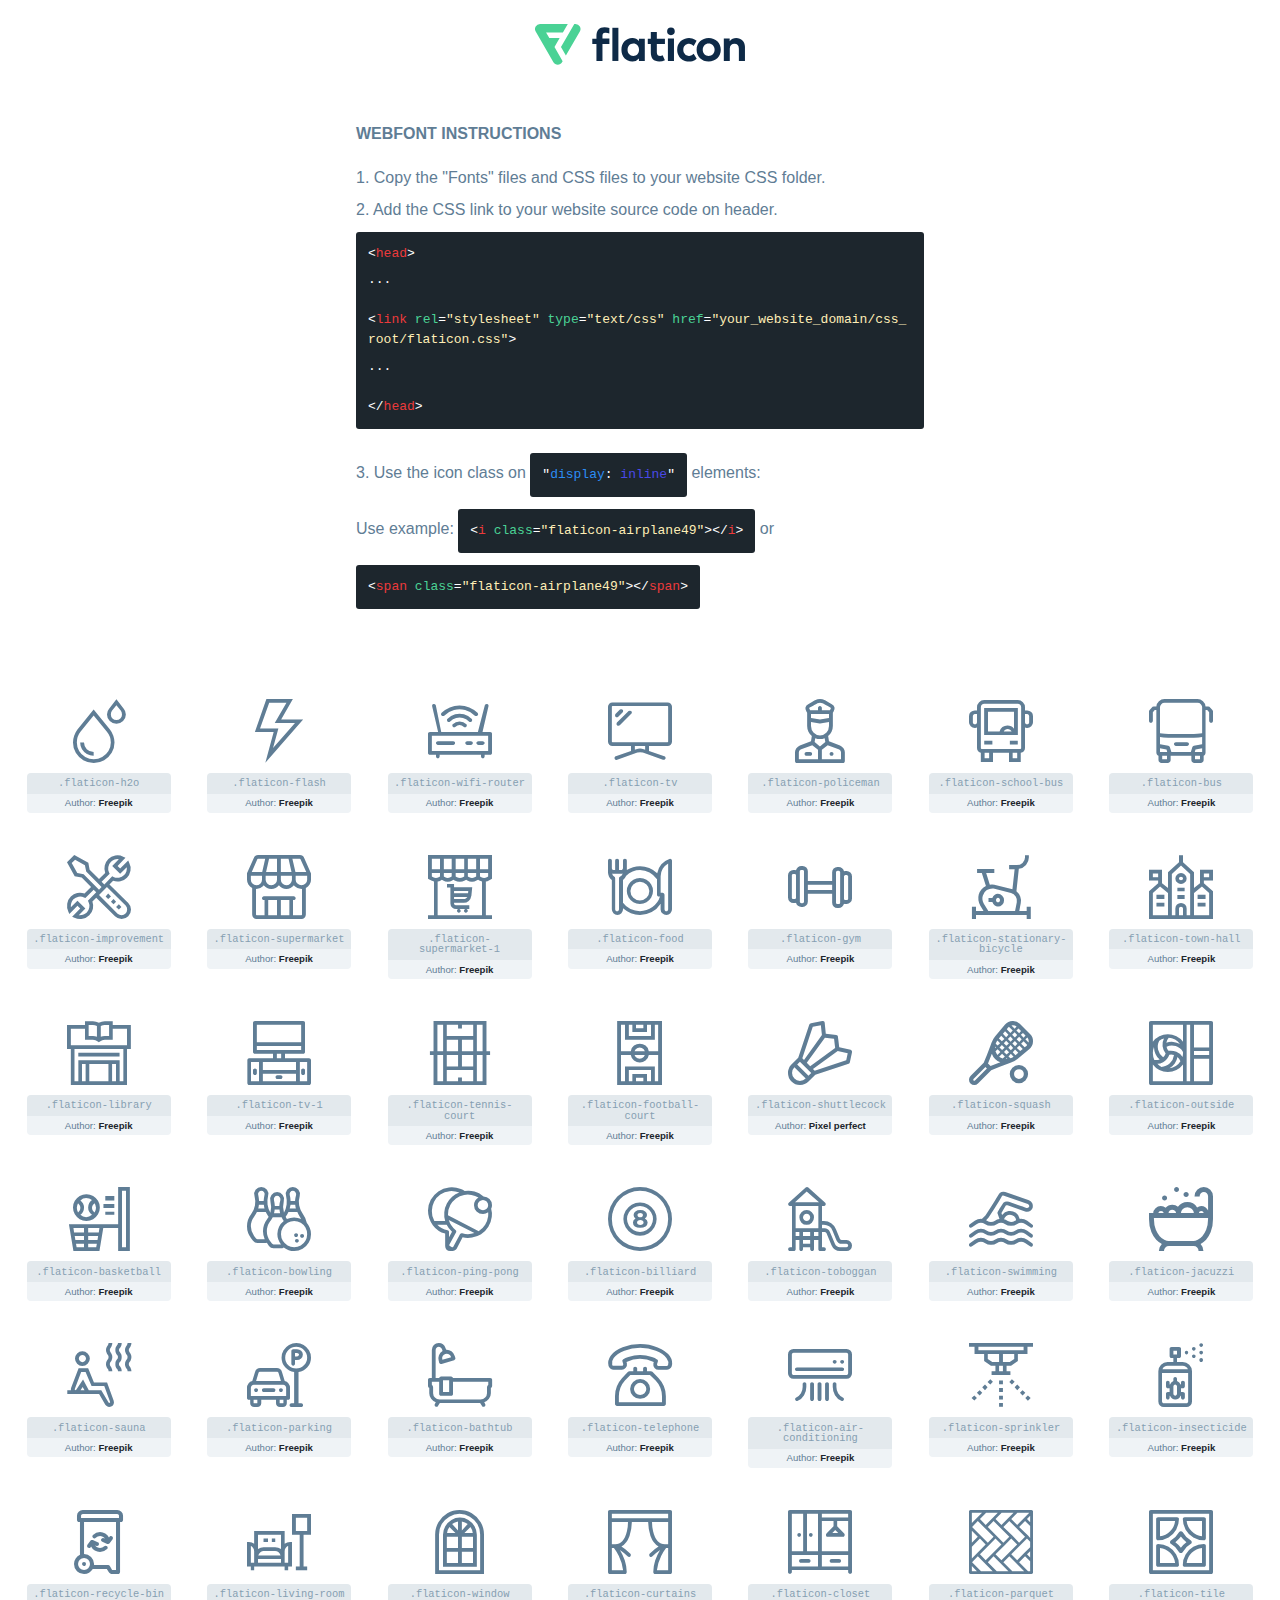
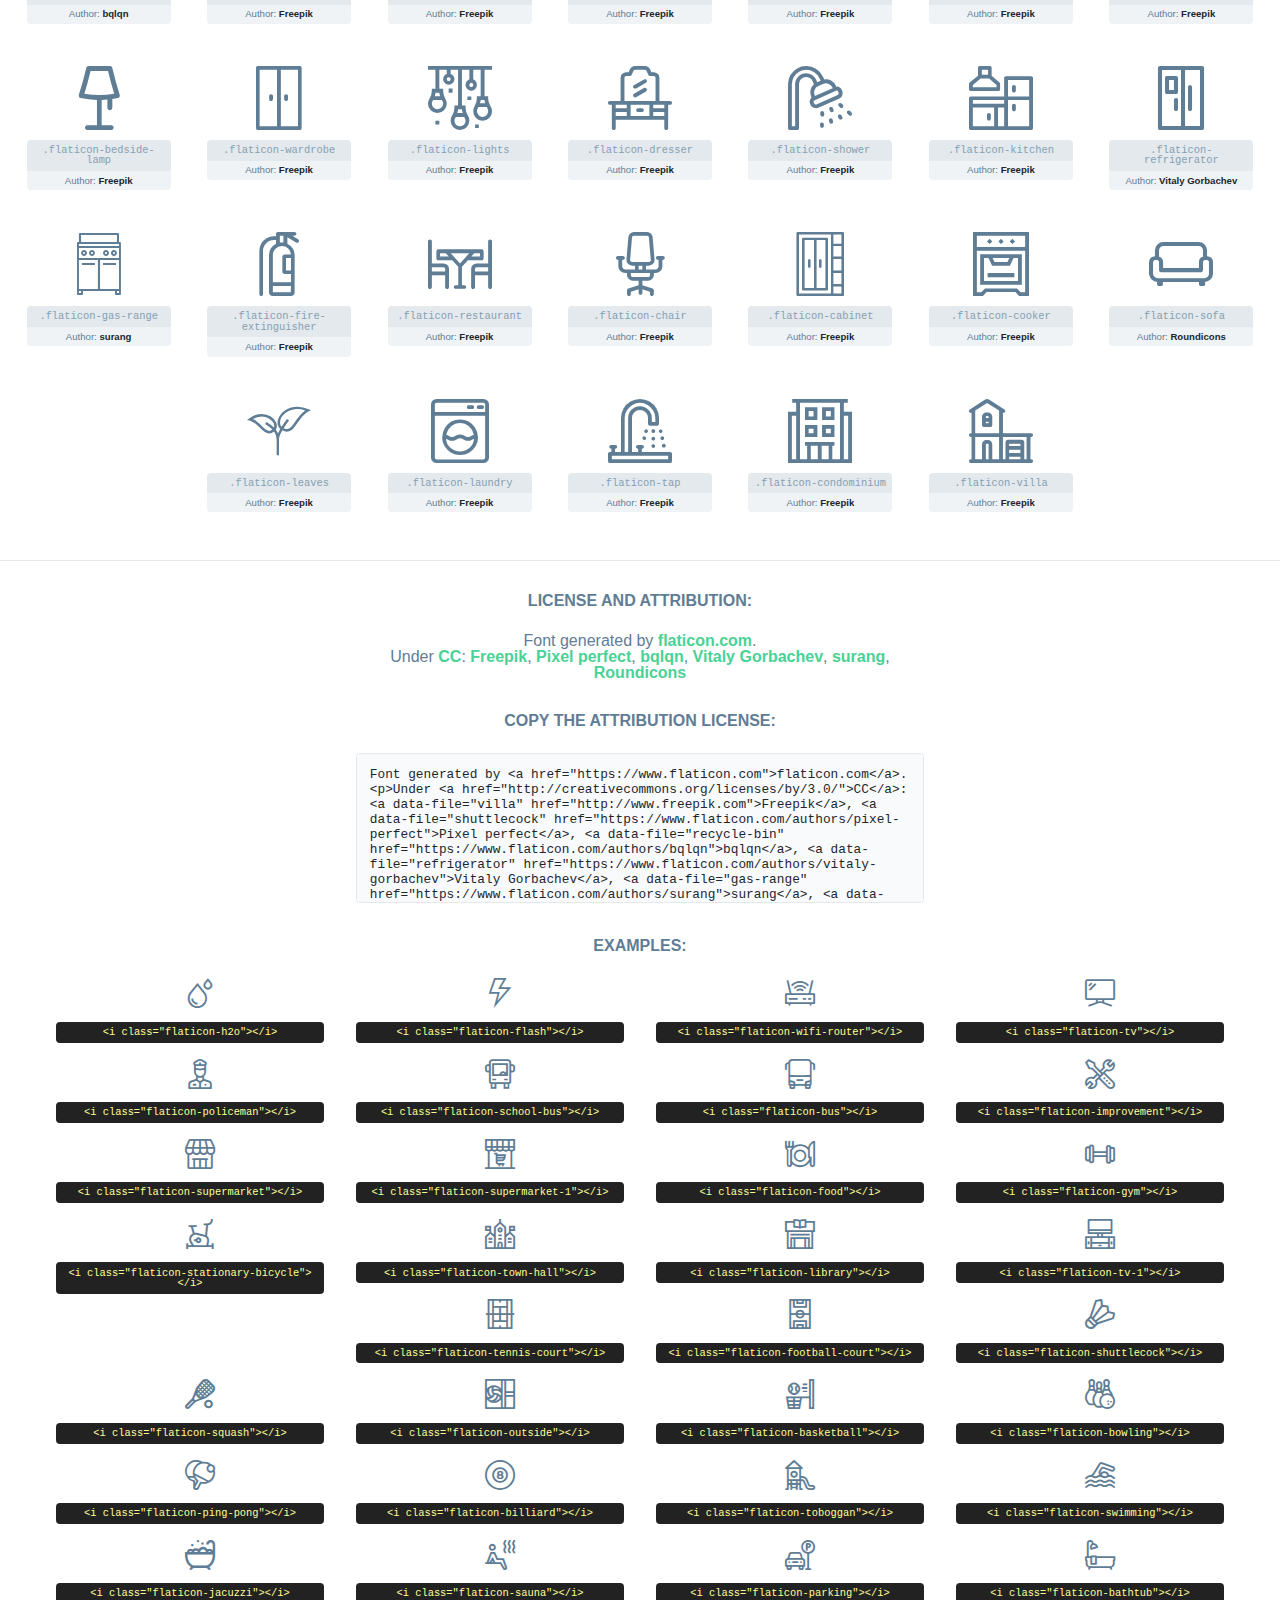
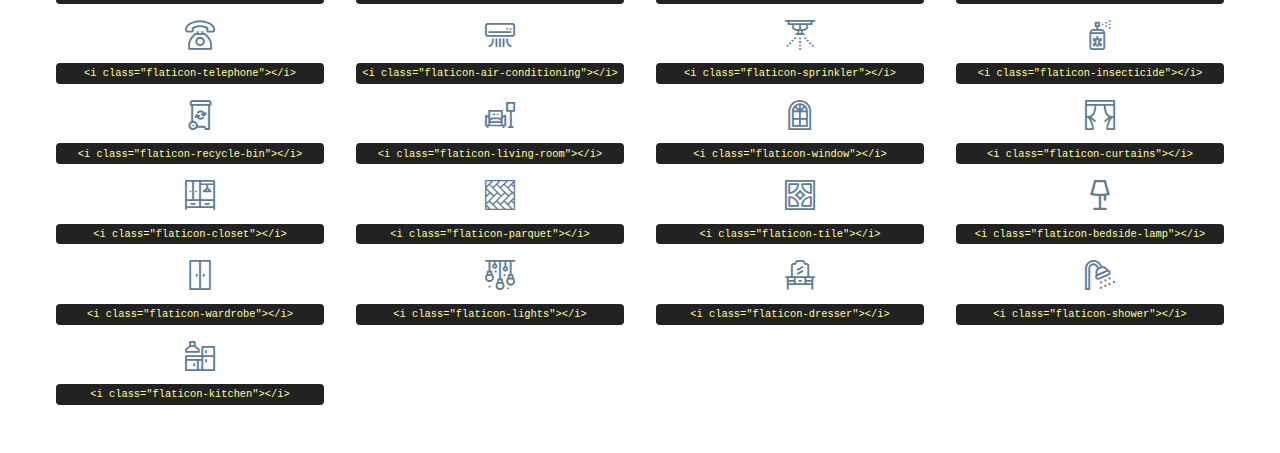
<file: fonts/flaticon/flaticon.html>
<!DOCTYPE html>
<html lang="en">
<head>
    <title>Flaticon Webfont</title>
    <link rel="stylesheet" type="text/css" href="flaticon.css"/>
    <meta charset="UTF-8">
    <style>
        html, body, div, span, applet, object, iframe,
        h1, h2, h3, h4, h5, h6, p, blockquote, pre,
        a, abbr, acronym, address, big, cite, code,
        del, dfn, em, img, ins, kbd, q, s, samp,
        small, strike, strong, sub, sup, tt, var,
        b, u, i, center,
        dl, dt, dd, ol, ul, li,
        fieldset, form, label, legend,
        table, caption, tbody, tfoot, thead, tr, th, td,
        article, aside, canvas, details, embed,
        figure, figcaption, footer, header, hgroup,
        menu, nav, output, ruby, section, summary,
        time, mark, audio, video {
            margin: 0;
            padding: 0;
            border: 0;
            font-size: 100%;
            font: inherit;
            vertical-align: baseline;
        }

        /* HTML5 display-role reset for older browsers */
        article, aside, details, figcaption, figure,
        footer, header, hgroup, menu, nav, section {
            display: block;
        }

        body {
            line-height: 1;
        }

        ol, ul {
            list-style: none;
        }

        blockquote, q {
            quotes: none;
        }

        blockquote:before, blockquote:after,
        q:before, q:after {
            content: '';
            content: none;
        }

        table {
            border-collapse: collapse;
            border-spacing: 0;
        }

        body {
            font-family: Helvetica, Arial, sans-serif;
            font-size: 16px;
            color: #5f7d95;
        }

        a {
            color: #4AD295;
            font-weight: bold;
            text-decoration: none;
        }

        * {
            -moz-box-sizing: border-box;
            -webkit-box-sizing: border-box;
            box-sizing: border-box;
            margin: 0;
            padding: 0;
        }

        [class^="flaticon-"]:before, [class*=" flaticon-"]:before, [class^="flaticon-"]:after, [class*=" flaticon-"]:after {
            font-family: Flaticon;
            font-size: 30px;
            font-style: normal;
            margin-left: 20px;
            color: #333;
        }

        .wrapper {
            max-width: 600px;
            margin: auto;
            padding: 0 1em;
        }

        .title {
            margin-bottom: 24px;
            text-transform: uppercase;
            font-weight: bold;
        }

        header {
            text-align: center;
            padding: 24px;
        }

        header .logo {
            width: 210px;
            height: auto;
            border: none;
            display: inline-block;
        }

        header strong {
            font-size: 28px;
            font-weight: 500;
            vertical-align: middle;
        }

        .demo {
            margin: 2em auto;
            line-height: 1.25em;
        }

        .demo ul li {
            margin-bottom: 12px;
        }

        .demo ul li code {
            background-color: #1D262D;
            border-radius: 3px;
            padding: 12px;
            display: inline-block;
            color: #fff;
            font-family: Consolas, Monaco, Lucida Console, Liberation Mono, DejaVu Sans Mono, Bitstream Vera Sans Mono, Courier New, monospace;
            font-weight: lighter;
            margin-top: 12px;
            font-size: 13px;
            word-break: break-all;
        }

        .demo ul li code .red {
            color: #EC3A3B;
        }

        .demo ul li code .green {
            color: #4AD295;
        }

        .demo ul li code .yellow {
            color: #FFEEB6;
        }

        .demo ul li code .blue {
            color: #2C8CF4;
        }

        .demo ul li code .purple {
            color: #4949E7;
        }

        .demo ul li code .dots {
            margin-top: 0.5em;
            display: block;
        }

        #glyphs {
            border-bottom: 1px solid #E3E9ED;
            padding: 2em 0;
            text-align: center;
        }

        .glyph {
            display: inline-block;
            width: 9em;
            margin: 1em;
            text-align: center;
            vertical-align: top;
            background: #FFF;
        }

        .glyph .flaticon {
            padding: 10px;
            display: block;
            font-family: "Flaticon";
            font-size: 64px;
            line-height: 1;
        }

        .glyph .flaticon:before {
            font-size: 64px;
            color: #5f7d95;
            margin-left: 0;
        }

        .class-name {
            font-size: 0.65em;
            background-color: #E3E9ED;
            color: #869FB2;
            border-radius: 4px 4px 0 0;
            padding: 0.5em;
            font-family: Consolas, Monaco, Lucida Console, Liberation Mono, DejaVu Sans Mono, Bitstream Vera Sans Mono, Courier New, monospace;
        }

        .author-name {
            font-size: 0.6em;
            background-color: #EFF3F6;
            border-top: 0;
            border-radius: 0 0 4px 4px;
            padding: 0.5em;
        }

        .author-name a {
            color: #1D262D;
        }

        .class-name:last-child {
            font-size: 10px;
            color: #888;
        }

        .class-name:last-child a {
            font-size: 10px;
            color: #555;
        }

        .glyph > input {
            display: block;
            width: 100px;
            margin: 5px auto;
            text-align: center;
            font-size: 12px;
            cursor: text;
        }

        .glyph > input.icon-input {
            font-family: "Flaticon";
            font-size: 16px;
            margin-bottom: 10px;
        }

        .attribution .title {
            margin-top: 2em;
        }

        .attribution textarea {
            background-color: #F8FAFB;
            color: #1D262D;
            padding: 1em;
            border: none;
            box-shadow: none;
            border: 1px solid #E3E9ED;
            border-radius: 4px;
            resize: none;
            width: 100%;
            height: 150px;
            font-size: 0.8em;
            font-family: Consolas, Monaco, Lucida Console, Liberation Mono, DejaVu Sans Mono, Bitstream Vera Sans Mono, Courier New, monospace;
            -webkit-appearance: none;
        }

        .attribution textarea:hover {
            border-color: #CFD9E0;
        }

        .attribution textarea:focus {
            border-color: #4AD295;
        }

        .iconsuse {
            margin: 2em auto;
            text-align: center;
            max-width: 1200px;
        }

        .iconsuse:after {
            content: '';
            display: table;
            clear: both;
        }

        .iconsuse .image {
            float: left;
            width: 25%;
            padding: 0 1em;
        }

        .iconsuse .image p {
            margin-bottom: 1em;
        }

        .iconsuse .image span {
            display: block;
            font-size: 0.65em;
            background-color: #222;
            color: #fff;
            border-radius: 4px;
            padding: 0.5em;
            color: #FFFF99;
            margin-top: 1em;
            font-family: Consolas, Monaco, Lucida Console, Liberation Mono, DejaVu Sans Mono, Bitstream Vera Sans Mono, Courier New, monospace;
        }

        .flaticon:before {
            color: #5f7d95;
        }

        #footer {
            text-align: center;
            background-color: #1D262D;
            color: #869FB2;
            padding: 12px;
            font-size: 14px;
        }

        #footer a {
            font-weight: normal;
        }

        @media (max-width: 960px) {
            .iconsuse .image {
                width: 50%;
            }
        }

        .preview {
            width: 100px;
            display: inline-block;
            margin: 10px;
        }

        .preview .inner {
            display: inline-block;
            width: 100%;
            text-align: center;
            background: #f5f5f5;
            -webkit-border-radius: 3px 3px 0 0;
            -moz-border-radius: 3px 3px 0 0;
            border-radius: 3px 3px 0 0;
        }

        .preview .inner  {
            line-height: 85px;
            font-size: 40px;
            color: #333;
        }

        .label {
            display: inline-block;
            width: 100%;
            box-sizing: border-box;
            padding: 5px;
            font-size: 10px;
            font-family: Monaco, monospace;
            color: #666;
            white-space: nowrap;
            overflow: hidden;
            text-overflow: ellipsis;
            background: #ddd;
            -webkit-border-radius: 0 0 3px 3px;
            -moz-border-radius: 0 0 3px 3px;
            border-radius: 0 0 3px 3px;
            color: #666;
        }
    </style>
</head>
<body>
    <header>
        <a href="https://www.flaticon.com/" target="_blank" class="logo">
            <svg xmlns="http://www.w3.org/2000/svg" viewBox="0 0 394.3 76.5">
                <path d="M156.6,69.4H145.3V7.1h11.3Z" style="fill:#0e2a47"/>
                <path d="M206.2,69.4h-11V64.8a15.4,15.4,0,0,1-12.6,5.7c-11.6,0-20.3-9.5-20.3-22.1s8.8-22.1,20.3-22.1a15.4,15.4,0,0,1,12.6,5.8V27.5h11Zm-32.4-21c0,6.4,4.2,11.6,10.8,11.6s10.8-4.9,10.8-11.6-4.4-11.6-10.8-11.6S173.9,42,173.9,48.4Z"
                      style="fill:#0e2a47"/>
                <path d="M262.5,13.7a7.2,7.2,0,0,1-14.4,0,7.2,7.2,0,1,1,14.4,0ZM261,69.4H249.6v-42H261Z"
                      style="fill:#0e2a47"/>
                <path id="_Trazado_" data-name="&lt;Trazado&gt;"
                      d="M139.6,17.8a16.6,16.6,0,0,0-8-1.4c-3.2.4-4.9,2-4.9,5.9v5.1h13V37.5h-13v32H115.4v-32h-7.8v-10h7.8V22.2c0-9.9,5.2-16.3,15-16.3a23.4,23.4,0,0,1,9.3,1.8Z"
                      style="fill:#0e2a47"/>
                <path d="M235.1,60c-3.5,0-6.3-1.9-6.3-7.1V37.5H244v-10H228.8V15H217.5V27.5h-5.7v10h5.7V53.7c0,10.9,5.3,16.8,15.7,16.8A22.9,22.9,0,0,0,244,68l-4.3-9.1A12.3,12.3,0,0,1,235.1,60Z"
                      style="fill:#0e2a47"/>
                <path d="M348.9,48.4c0,12.6-9.7,22.1-22.7,22.1s-22.7-9.4-22.7-22.1,9.6-22.1,22.7-22.1S348.9,35.8,348.9,48.4Zm-33.9,0c0,6.8,4.8,11.6,11.1,11.6s11.2-4.8,11.2-11.6-4.8-11.6-11.2-11.6S315.1,41.6,315.1,48.4Z"
                      style="fill:#0e2a47"/>
                <path d="M394.3,42.7V69.4H382.9V46.3c0-6.1-3-9.4-8.2-9.4s-8.9,3.2-8.9,9.5v23H354.6v-42h11v4.9c3-4.5,7.6-6.1,12.3-6.1C387.5,26.3,394.3,33,394.3,42.7Z"
                      style="fill:#0e2a47"/>
                <path d="M298,55.7h0a12.4,12.4,0,0,1-8.2,4.2h-.9l-1.8-.2a10,10,0,0,1-7.4-5.6,13.2,13.2,0,0,1-1.2-5.8,13,13,0,0,1,1.3-5.9,10.1,10.1,0,0,1,7.5-5.5h2.4a11.7,11.7,0,0,1,8.3,4.2l5.5-9.6a19.9,19.9,0,0,0-8.1-4.3,23.4,23.4,0,0,0-6.1-.8,25.2,25.2,0,0,0-7.5,1.1,20.9,20.9,0,0,0-8,4.6,21.9,21.9,0,0,0-6.8,16.4,21.9,21.9,0,0,0,6.7,16.3,20.9,20.9,0,0,0,8,4.6,25.2,25.2,0,0,0,7.7,1.2,23.6,23.6,0,0,0,6.2-.8,20,20,0,0,0,8.1-4.4Z"
                      style="fill:#0e2a47"/>
                <path d="M46.3,26.5H26.9L20.8,16H52.4L61.6,0H9.4A9.3,9.3,0,0,0,1.3,4.7a9.3,9.3,0,0,0,0,9.4L34.6,71.8a9.4,9.4,0,0,0,16.2,0l1.1-1.9L36.6,43.3Z"
                      style="fill:#4ad295"/>
                <path d="M84.2,4.7A9.3,9.3,0,0,0,76.1,0H73.8l-25,43.3,9.2,16L84.2,14A9.3,9.3,0,0,0,84.2,4.7Z"
                      style="fill:#4ad295"/>
            </svg>
        </a>
    </header>
    <section class="demo wrapper">

        <p class="title">Webfont Instructions</p>

        <ul>
            <li>
                <span class="num">1. </span>Copy the "Fonts" files and CSS files to your website CSS folder.
            </li>
            <li>
                <span class="num">2. </span>Add the CSS link to your website source code on header.
                <code class="big">
                    &lt;<span class="red">head</span>&gt;
                    <br/><span class="dots">...</span>
                    <br/>&lt;<span class="red">link</span> <span class="green">rel</span>=<span
                        class="yellow">"stylesheet"</span> <span class="green">type</span>=<span
                        class="yellow">"text/css"</span> <span class="green">href</span>=<span class="yellow">"your_website_domain/css_root/flaticon.css"</span>&gt;
                    <br/><span class="dots">...</span>
                    <br/>&lt;/<span class="red">head</span>&gt;
                </code>
            </li>

            <li>
                <p>
                    <span class="num">3. </span>Use the icon class on <code>"<span class="blue">display</span>:<span
                        class="purple"> inline</span>"</code> elements:
                    <br/>
                    Use example: <code>&lt;<span class="red">i</span> <span class="green">class</span>=<span class="yellow">&quot;flaticon-airplane49&quot;</span>&gt;&lt;/<span
                        class="red">i</span>&gt;</code> or <code>&lt;<span class="red">span</span> <span
                        class="green">class</span>=<span class="yellow">&quot;flaticon-airplane49&quot;</span>&gt;&lt;/<span
                        class="red">span</span>&gt;</code>
            </li>
        </ul>

    </section>
    <section id="glyphs">
            <div class="glyph">
                <i class="flaticon flaticon-h2o"></i>
                <div class="class-name">.flaticon-h2o</div>
                <div class="author-name">Author: <a data-file="h2o" href="http://www.freepik.com">Freepik</a> </div>
            </div>

            <div class="glyph">
                <i class="flaticon flaticon-flash"></i>
                <div class="class-name">.flaticon-flash</div>
                <div class="author-name">Author: <a data-file="flash" href="http://www.freepik.com">Freepik</a> </div>
            </div>

            <div class="glyph">
                <i class="flaticon flaticon-wifi-router"></i>
                <div class="class-name">.flaticon-wifi-router</div>
                <div class="author-name">Author: <a data-file="wifi-router" href="http://www.freepik.com">Freepik</a> </div>
            </div>

            <div class="glyph">
                <i class="flaticon flaticon-tv"></i>
                <div class="class-name">.flaticon-tv</div>
                <div class="author-name">Author: <a data-file="tv" href="http://www.freepik.com">Freepik</a> </div>
            </div>

            <div class="glyph">
                <i class="flaticon flaticon-policeman"></i>
                <div class="class-name">.flaticon-policeman</div>
                <div class="author-name">Author: <a data-file="policeman" href="http://www.freepik.com">Freepik</a> </div>
            </div>

            <div class="glyph">
                <i class="flaticon flaticon-school-bus"></i>
                <div class="class-name">.flaticon-school-bus</div>
                <div class="author-name">Author: <a data-file="school-bus" href="http://www.freepik.com">Freepik</a> </div>
            </div>

            <div class="glyph">
                <i class="flaticon flaticon-bus"></i>
                <div class="class-name">.flaticon-bus</div>
                <div class="author-name">Author: <a data-file="bus" href="http://www.freepik.com">Freepik</a> </div>
            </div>

            <div class="glyph">
                <i class="flaticon flaticon-improvement"></i>
                <div class="class-name">.flaticon-improvement</div>
                <div class="author-name">Author: <a data-file="improvement" href="http://www.freepik.com">Freepik</a> </div>
            </div>

            <div class="glyph">
                <i class="flaticon flaticon-supermarket"></i>
                <div class="class-name">.flaticon-supermarket</div>
                <div class="author-name">Author: <a data-file="supermarket" href="http://www.freepik.com">Freepik</a> </div>
            </div>

            <div class="glyph">
                <i class="flaticon flaticon-supermarket-1"></i>
                <div class="class-name">.flaticon-supermarket-1</div>
                <div class="author-name">Author: <a data-file="supermarket-1" href="http://www.freepik.com">Freepik</a> </div>
            </div>

            <div class="glyph">
                <i class="flaticon flaticon-food"></i>
                <div class="class-name">.flaticon-food</div>
                <div class="author-name">Author: <a data-file="food" href="http://www.freepik.com">Freepik</a> </div>
            </div>

            <div class="glyph">
                <i class="flaticon flaticon-gym"></i>
                <div class="class-name">.flaticon-gym</div>
                <div class="author-name">Author: <a data-file="gym" href="http://www.freepik.com">Freepik</a> </div>
            </div>

            <div class="glyph">
                <i class="flaticon flaticon-stationary-bicycle"></i>
                <div class="class-name">.flaticon-stationary-bicycle</div>
                <div class="author-name">Author: <a data-file="stationary-bicycle" href="http://www.freepik.com">Freepik</a> </div>
            </div>

            <div class="glyph">
                <i class="flaticon flaticon-town-hall"></i>
                <div class="class-name">.flaticon-town-hall</div>
                <div class="author-name">Author: <a data-file="town-hall" href="http://www.freepik.com">Freepik</a> </div>
            </div>

            <div class="glyph">
                <i class="flaticon flaticon-library"></i>
                <div class="class-name">.flaticon-library</div>
                <div class="author-name">Author: <a data-file="library" href="http://www.freepik.com">Freepik</a> </div>
            </div>

            <div class="glyph">
                <i class="flaticon flaticon-tv-1"></i>
                <div class="class-name">.flaticon-tv-1</div>
                <div class="author-name">Author: <a data-file="tv-1" href="http://www.freepik.com">Freepik</a> </div>
            </div>

            <div class="glyph">
                <i class="flaticon flaticon-tennis-court"></i>
                <div class="class-name">.flaticon-tennis-court</div>
                <div class="author-name">Author: <a data-file="tennis-court" href="http://www.freepik.com">Freepik</a> </div>
            </div>

            <div class="glyph">
                <i class="flaticon flaticon-football-court"></i>
                <div class="class-name">.flaticon-football-court</div>
                <div class="author-name">Author: <a data-file="football-court" href="http://www.freepik.com">Freepik</a> </div>
            </div>

            <div class="glyph">
                <i class="flaticon flaticon-shuttlecock"></i>
                <div class="class-name">.flaticon-shuttlecock</div>
                <div class="author-name">Author: <a data-file="shuttlecock" href="https://www.flaticon.com/authors/pixel-perfect">Pixel perfect</a> </div>
            </div>

            <div class="glyph">
                <i class="flaticon flaticon-squash"></i>
                <div class="class-name">.flaticon-squash</div>
                <div class="author-name">Author: <a data-file="squash" href="http://www.freepik.com">Freepik</a> </div>
            </div>

            <div class="glyph">
                <i class="flaticon flaticon-outside"></i>
                <div class="class-name">.flaticon-outside</div>
                <div class="author-name">Author: <a data-file="outside" href="http://www.freepik.com">Freepik</a> </div>
            </div>

            <div class="glyph">
                <i class="flaticon flaticon-basketball"></i>
                <div class="class-name">.flaticon-basketball</div>
                <div class="author-name">Author: <a data-file="basketball" href="http://www.freepik.com">Freepik</a> </div>
            </div>

            <div class="glyph">
                <i class="flaticon flaticon-bowling"></i>
                <div class="class-name">.flaticon-bowling</div>
                <div class="author-name">Author: <a data-file="bowling" href="http://www.freepik.com">Freepik</a> </div>
            </div>

            <div class="glyph">
                <i class="flaticon flaticon-ping-pong"></i>
                <div class="class-name">.flaticon-ping-pong</div>
                <div class="author-name">Author: <a data-file="ping-pong" href="http://www.freepik.com">Freepik</a> </div>
            </div>

            <div class="glyph">
                <i class="flaticon flaticon-billiard"></i>
                <div class="class-name">.flaticon-billiard</div>
                <div class="author-name">Author: <a data-file="billiard" href="http://www.freepik.com">Freepik</a> </div>
            </div>

            <div class="glyph">
                <i class="flaticon flaticon-toboggan"></i>
                <div class="class-name">.flaticon-toboggan</div>
                <div class="author-name">Author: <a data-file="toboggan" href="http://www.freepik.com">Freepik</a> </div>
            </div>

            <div class="glyph">
                <i class="flaticon flaticon-swimming"></i>
                <div class="class-name">.flaticon-swimming</div>
                <div class="author-name">Author: <a data-file="swimming" href="http://www.freepik.com">Freepik</a> </div>
            </div>

            <div class="glyph">
                <i class="flaticon flaticon-jacuzzi"></i>
                <div class="class-name">.flaticon-jacuzzi</div>
                <div class="author-name">Author: <a data-file="jacuzzi" href="http://www.freepik.com">Freepik</a> </div>
            </div>

            <div class="glyph">
                <i class="flaticon flaticon-sauna"></i>
                <div class="class-name">.flaticon-sauna</div>
                <div class="author-name">Author: <a data-file="sauna" href="http://www.freepik.com">Freepik</a> </div>
            </div>

            <div class="glyph">
                <i class="flaticon flaticon-parking"></i>
                <div class="class-name">.flaticon-parking</div>
                <div class="author-name">Author: <a data-file="parking" href="http://www.freepik.com">Freepik</a> </div>
            </div>

            <div class="glyph">
                <i class="flaticon flaticon-bathtub"></i>
                <div class="class-name">.flaticon-bathtub</div>
                <div class="author-name">Author: <a data-file="bathtub" href="http://www.freepik.com">Freepik</a> </div>
            </div>

            <div class="glyph">
                <i class="flaticon flaticon-telephone"></i>
                <div class="class-name">.flaticon-telephone</div>
                <div class="author-name">Author: <a data-file="telephone" href="http://www.freepik.com">Freepik</a> </div>
            </div>

            <div class="glyph">
                <i class="flaticon flaticon-air-conditioning"></i>
                <div class="class-name">.flaticon-air-conditioning</div>
                <div class="author-name">Author: <a data-file="air-conditioning" href="http://www.freepik.com">Freepik</a> </div>
            </div>

            <div class="glyph">
                <i class="flaticon flaticon-sprinkler"></i>
                <div class="class-name">.flaticon-sprinkler</div>
                <div class="author-name">Author: <a data-file="sprinkler" href="http://www.freepik.com">Freepik</a> </div>
            </div>

            <div class="glyph">
                <i class="flaticon flaticon-insecticide"></i>
                <div class="class-name">.flaticon-insecticide</div>
                <div class="author-name">Author: <a data-file="insecticide" href="http://www.freepik.com">Freepik</a> </div>
            </div>

            <div class="glyph">
                <i class="flaticon flaticon-recycle-bin"></i>
                <div class="class-name">.flaticon-recycle-bin</div>
                <div class="author-name">Author: <a data-file="recycle-bin" href="https://www.flaticon.com/authors/bqlqn">bqlqn</a> </div>
            </div>

            <div class="glyph">
                <i class="flaticon flaticon-living-room"></i>
                <div class="class-name">.flaticon-living-room</div>
                <div class="author-name">Author: <a data-file="living-room" href="http://www.freepik.com">Freepik</a> </div>
            </div>

            <div class="glyph">
                <i class="flaticon flaticon-window"></i>
                <div class="class-name">.flaticon-window</div>
                <div class="author-name">Author: <a data-file="window" href="http://www.freepik.com">Freepik</a> </div>
            </div>

            <div class="glyph">
                <i class="flaticon flaticon-curtains"></i>
                <div class="class-name">.flaticon-curtains</div>
                <div class="author-name">Author: <a data-file="curtains" href="http://www.freepik.com">Freepik</a> </div>
            </div>

            <div class="glyph">
                <i class="flaticon flaticon-closet"></i>
                <div class="class-name">.flaticon-closet</div>
                <div class="author-name">Author: <a data-file="closet" href="http://www.freepik.com">Freepik</a> </div>
            </div>

            <div class="glyph">
                <i class="flaticon flaticon-parquet"></i>
                <div class="class-name">.flaticon-parquet</div>
                <div class="author-name">Author: <a data-file="parquet" href="http://www.freepik.com">Freepik</a> </div>
            </div>

            <div class="glyph">
                <i class="flaticon flaticon-tile"></i>
                <div class="class-name">.flaticon-tile</div>
                <div class="author-name">Author: <a data-file="tile" href="http://www.freepik.com">Freepik</a> </div>
            </div>

            <div class="glyph">
                <i class="flaticon flaticon-bedside-lamp"></i>
                <div class="class-name">.flaticon-bedside-lamp</div>
                <div class="author-name">Author: <a data-file="bedside-lamp" href="http://www.freepik.com">Freepik</a> </div>
            </div>

            <div class="glyph">
                <i class="flaticon flaticon-wardrobe"></i>
                <div class="class-name">.flaticon-wardrobe</div>
                <div class="author-name">Author: <a data-file="wardrobe" href="http://www.freepik.com">Freepik</a> </div>
            </div>

            <div class="glyph">
                <i class="flaticon flaticon-lights"></i>
                <div class="class-name">.flaticon-lights</div>
                <div class="author-name">Author: <a data-file="lights" href="http://www.freepik.com">Freepik</a> </div>
            </div>

            <div class="glyph">
                <i class="flaticon flaticon-dresser"></i>
                <div class="class-name">.flaticon-dresser</div>
                <div class="author-name">Author: <a data-file="dresser" href="http://www.freepik.com">Freepik</a> </div>
            </div>

            <div class="glyph">
                <i class="flaticon flaticon-shower"></i>
                <div class="class-name">.flaticon-shower</div>
                <div class="author-name">Author: <a data-file="shower" href="http://www.freepik.com">Freepik</a> </div>
            </div>

            <div class="glyph">
                <i class="flaticon flaticon-kitchen"></i>
                <div class="class-name">.flaticon-kitchen</div>
                <div class="author-name">Author: <a data-file="kitchen" href="http://www.freepik.com">Freepik</a> </div>
            </div>

            <div class="glyph">
                <i class="flaticon flaticon-refrigerator"></i>
                <div class="class-name">.flaticon-refrigerator</div>
                <div class="author-name">Author: <a data-file="refrigerator" href="https://www.flaticon.com/authors/vitaly-gorbachev">Vitaly Gorbachev</a> </div>
            </div>

            <div class="glyph">
                <i class="flaticon flaticon-gas-range"></i>
                <div class="class-name">.flaticon-gas-range</div>
                <div class="author-name">Author: <a data-file="gas-range" href="https://www.flaticon.com/authors/surang">surang</a> </div>
            </div>

            <div class="glyph">
                <i class="flaticon flaticon-fire-extinguisher"></i>
                <div class="class-name">.flaticon-fire-extinguisher</div>
                <div class="author-name">Author: <a data-file="fire-extinguisher" href="http://www.freepik.com">Freepik</a> </div>
            </div>

            <div class="glyph">
                <i class="flaticon flaticon-restaurant"></i>
                <div class="class-name">.flaticon-restaurant</div>
                <div class="author-name">Author: <a data-file="restaurant" href="http://www.freepik.com">Freepik</a> </div>
            </div>

            <div class="glyph">
                <i class="flaticon flaticon-chair"></i>
                <div class="class-name">.flaticon-chair</div>
                <div class="author-name">Author: <a data-file="chair" href="http://www.freepik.com">Freepik</a> </div>
            </div>

            <div class="glyph">
                <i class="flaticon flaticon-cabinet"></i>
                <div class="class-name">.flaticon-cabinet</div>
                <div class="author-name">Author: <a data-file="cabinet" href="http://www.freepik.com">Freepik</a> </div>
            </div>

            <div class="glyph">
                <i class="flaticon flaticon-cooker"></i>
                <div class="class-name">.flaticon-cooker</div>
                <div class="author-name">Author: <a data-file="cooker" href="http://www.freepik.com">Freepik</a> </div>
            </div>

            <div class="glyph">
                <i class="flaticon flaticon-sofa"></i>
                <div class="class-name">.flaticon-sofa</div>
                <div class="author-name">Author: <a data-file="sofa" href="https://www.flaticon.com/authors/roundicons">Roundicons</a> </div>
            </div>

            <div class="glyph">
                <i class="flaticon flaticon-leaves"></i>
                <div class="class-name">.flaticon-leaves</div>
                <div class="author-name">Author: <a data-file="leaves" href="http://www.freepik.com">Freepik</a> </div>
            </div>

            <div class="glyph">
                <i class="flaticon flaticon-laundry"></i>
                <div class="class-name">.flaticon-laundry</div>
                <div class="author-name">Author: <a data-file="laundry" href="http://www.freepik.com">Freepik</a> </div>
            </div>

            <div class="glyph">
                <i class="flaticon flaticon-tap"></i>
                <div class="class-name">.flaticon-tap</div>
                <div class="author-name">Author: <a data-file="tap" href="http://www.freepik.com">Freepik</a> </div>
            </div>

            <div class="glyph">
                <i class="flaticon flaticon-condominium"></i>
                <div class="class-name">.flaticon-condominium</div>
                <div class="author-name">Author: <a data-file="condominium" href="http://www.freepik.com">Freepik</a> </div>
            </div>

            <div class="glyph">
                <i class="flaticon flaticon-villa"></i>
                <div class="class-name">.flaticon-villa</div>
                <div class="author-name">Author: <a data-file="villa" href="http://www.freepik.com">Freepik</a> </div>
            </div>

    </section>

    <section class="attribution wrapper"   style="text-align:center;">

        <div class="title">License and attribution:</div><div class="attrDiv">Font generated by <a href="https://www.flaticon.com">flaticon.com</a>. <div><p>Under <a href="http://creativecommons.org/licenses/by/3.0/">CC</a>: <a data-file="villa" href="http://www.freepik.com">Freepik</a>, <a data-file="shuttlecock" href="https://www.flaticon.com/authors/pixel-perfect">Pixel perfect</a>, <a data-file="recycle-bin" href="https://www.flaticon.com/authors/bqlqn">bqlqn</a>, <a data-file="refrigerator" href="https://www.flaticon.com/authors/vitaly-gorbachev">Vitaly Gorbachev</a>, <a data-file="gas-range" href="https://www.flaticon.com/authors/surang">surang</a>, <a data-file="sofa" href="https://www.flaticon.com/authors/roundicons">Roundicons</a></p>  </div>
        </div>
        <div class="title">Copy the Attribution License:</div>

        <textarea onclick="this.focus();this.select();">Font generated by &lt;a href=&quot;https://www.flaticon.com&quot;&gt;flaticon.com&lt;/a&gt;. <p>Under <a href="http://creativecommons.org/licenses/by/3.0/">CC</a>: <a data-file="villa" href="http://www.freepik.com">Freepik</a>, <a data-file="shuttlecock" href="https://www.flaticon.com/authors/pixel-perfect">Pixel perfect</a>, <a data-file="recycle-bin" href="https://www.flaticon.com/authors/bqlqn">bqlqn</a>, <a data-file="refrigerator" href="https://www.flaticon.com/authors/vitaly-gorbachev">Vitaly Gorbachev</a>, <a data-file="gas-range" href="https://www.flaticon.com/authors/surang">surang</a>, <a data-file="sofa" href="https://www.flaticon.com/authors/roundicons">Roundicons</a></p> 
        </textarea>

    </section>

    <section class="iconsuse">

        <div class="title">Examples:</div>
            <div class="image">
                <p>
                    <i class="flaticon flaticon-h2o"></i>
                    <span>&lt;i class=&quot;flaticon-h2o&quot;&gt;&lt;/i&gt;</span>
                </p>
            </div>
            <div class="image">
                <p>
                    <i class="flaticon flaticon-flash"></i>
                    <span>&lt;i class=&quot;flaticon-flash&quot;&gt;&lt;/i&gt;</span>
                </p>
            </div>
            <div class="image">
                <p>
                    <i class="flaticon flaticon-wifi-router"></i>
                    <span>&lt;i class=&quot;flaticon-wifi-router&quot;&gt;&lt;/i&gt;</span>
                </p>
            </div>
            <div class="image">
                <p>
                    <i class="flaticon flaticon-tv"></i>
                    <span>&lt;i class=&quot;flaticon-tv&quot;&gt;&lt;/i&gt;</span>
                </p>
            </div>
            <div class="image">
                <p>
                    <i class="flaticon flaticon-policeman"></i>
                    <span>&lt;i class=&quot;flaticon-policeman&quot;&gt;&lt;/i&gt;</span>
                </p>
            </div>
            <div class="image">
                <p>
                    <i class="flaticon flaticon-school-bus"></i>
                    <span>&lt;i class=&quot;flaticon-school-bus&quot;&gt;&lt;/i&gt;</span>
                </p>
            </div>
            <div class="image">
                <p>
                    <i class="flaticon flaticon-bus"></i>
                    <span>&lt;i class=&quot;flaticon-bus&quot;&gt;&lt;/i&gt;</span>
                </p>
            </div>
            <div class="image">
                <p>
                    <i class="flaticon flaticon-improvement"></i>
                    <span>&lt;i class=&quot;flaticon-improvement&quot;&gt;&lt;/i&gt;</span>
                </p>
            </div>
            <div class="image">
                <p>
                    <i class="flaticon flaticon-supermarket"></i>
                    <span>&lt;i class=&quot;flaticon-supermarket&quot;&gt;&lt;/i&gt;</span>
                </p>
            </div>
            <div class="image">
                <p>
                    <i class="flaticon flaticon-supermarket-1"></i>
                    <span>&lt;i class=&quot;flaticon-supermarket-1&quot;&gt;&lt;/i&gt;</span>
                </p>
            </div>
            <div class="image">
                <p>
                    <i class="flaticon flaticon-food"></i>
                    <span>&lt;i class=&quot;flaticon-food&quot;&gt;&lt;/i&gt;</span>
                </p>
            </div>
            <div class="image">
                <p>
                    <i class="flaticon flaticon-gym"></i>
                    <span>&lt;i class=&quot;flaticon-gym&quot;&gt;&lt;/i&gt;</span>
                </p>
            </div>
            <div class="image">
                <p>
                    <i class="flaticon flaticon-stationary-bicycle"></i>
                    <span>&lt;i class=&quot;flaticon-stationary-bicycle&quot;&gt;&lt;/i&gt;</span>
                </p>
            </div>
            <div class="image">
                <p>
                    <i class="flaticon flaticon-town-hall"></i>
                    <span>&lt;i class=&quot;flaticon-town-hall&quot;&gt;&lt;/i&gt;</span>
                </p>
            </div>
            <div class="image">
                <p>
                    <i class="flaticon flaticon-library"></i>
                    <span>&lt;i class=&quot;flaticon-library&quot;&gt;&lt;/i&gt;</span>
                </p>
            </div>
            <div class="image">
                <p>
                    <i class="flaticon flaticon-tv-1"></i>
                    <span>&lt;i class=&quot;flaticon-tv-1&quot;&gt;&lt;/i&gt;</span>
                </p>
            </div>
            <div class="image">
                <p>
                    <i class="flaticon flaticon-tennis-court"></i>
                    <span>&lt;i class=&quot;flaticon-tennis-court&quot;&gt;&lt;/i&gt;</span>
                </p>
            </div>
            <div class="image">
                <p>
                    <i class="flaticon flaticon-football-court"></i>
                    <span>&lt;i class=&quot;flaticon-football-court&quot;&gt;&lt;/i&gt;</span>
                </p>
            </div>
            <div class="image">
                <p>
                    <i class="flaticon flaticon-shuttlecock"></i>
                    <span>&lt;i class=&quot;flaticon-shuttlecock&quot;&gt;&lt;/i&gt;</span>
                </p>
            </div>
            <div class="image">
                <p>
                    <i class="flaticon flaticon-squash"></i>
                    <span>&lt;i class=&quot;flaticon-squash&quot;&gt;&lt;/i&gt;</span>
                </p>
            </div>
            <div class="image">
                <p>
                    <i class="flaticon flaticon-outside"></i>
                    <span>&lt;i class=&quot;flaticon-outside&quot;&gt;&lt;/i&gt;</span>
                </p>
            </div>
            <div class="image">
                <p>
                    <i class="flaticon flaticon-basketball"></i>
                    <span>&lt;i class=&quot;flaticon-basketball&quot;&gt;&lt;/i&gt;</span>
                </p>
            </div>
            <div class="image">
                <p>
                    <i class="flaticon flaticon-bowling"></i>
                    <span>&lt;i class=&quot;flaticon-bowling&quot;&gt;&lt;/i&gt;</span>
                </p>
            </div>
            <div class="image">
                <p>
                    <i class="flaticon flaticon-ping-pong"></i>
                    <span>&lt;i class=&quot;flaticon-ping-pong&quot;&gt;&lt;/i&gt;</span>
                </p>
            </div>
            <div class="image">
                <p>
                    <i class="flaticon flaticon-billiard"></i>
                    <span>&lt;i class=&quot;flaticon-billiard&quot;&gt;&lt;/i&gt;</span>
                </p>
            </div>
            <div class="image">
                <p>
                    <i class="flaticon flaticon-toboggan"></i>
                    <span>&lt;i class=&quot;flaticon-toboggan&quot;&gt;&lt;/i&gt;</span>
                </p>
            </div>
            <div class="image">
                <p>
                    <i class="flaticon flaticon-swimming"></i>
                    <span>&lt;i class=&quot;flaticon-swimming&quot;&gt;&lt;/i&gt;</span>
                </p>
            </div>
            <div class="image">
                <p>
                    <i class="flaticon flaticon-jacuzzi"></i>
                    <span>&lt;i class=&quot;flaticon-jacuzzi&quot;&gt;&lt;/i&gt;</span>
                </p>
            </div>
            <div class="image">
                <p>
                    <i class="flaticon flaticon-sauna"></i>
                    <span>&lt;i class=&quot;flaticon-sauna&quot;&gt;&lt;/i&gt;</span>
                </p>
            </div>
            <div class="image">
                <p>
                    <i class="flaticon flaticon-parking"></i>
                    <span>&lt;i class=&quot;flaticon-parking&quot;&gt;&lt;/i&gt;</span>
                </p>
            </div>
            <div class="image">
                <p>
                    <i class="flaticon flaticon-bathtub"></i>
                    <span>&lt;i class=&quot;flaticon-bathtub&quot;&gt;&lt;/i&gt;</span>
                </p>
            </div>
            <div class="image">
                <p>
                    <i class="flaticon flaticon-telephone"></i>
                    <span>&lt;i class=&quot;flaticon-telephone&quot;&gt;&lt;/i&gt;</span>
                </p>
            </div>
            <div class="image">
                <p>
                    <i class="flaticon flaticon-air-conditioning"></i>
                    <span>&lt;i class=&quot;flaticon-air-conditioning&quot;&gt;&lt;/i&gt;</span>
                </p>
            </div>
            <div class="image">
                <p>
                    <i class="flaticon flaticon-sprinkler"></i>
                    <span>&lt;i class=&quot;flaticon-sprinkler&quot;&gt;&lt;/i&gt;</span>
                </p>
            </div>
            <div class="image">
                <p>
                    <i class="flaticon flaticon-insecticide"></i>
                    <span>&lt;i class=&quot;flaticon-insecticide&quot;&gt;&lt;/i&gt;</span>
                </p>
            </div>
            <div class="image">
                <p>
                    <i class="flaticon flaticon-recycle-bin"></i>
                    <span>&lt;i class=&quot;flaticon-recycle-bin&quot;&gt;&lt;/i&gt;</span>
                </p>
            </div>
            <div class="image">
                <p>
                    <i class="flaticon flaticon-living-room"></i>
                    <span>&lt;i class=&quot;flaticon-living-room&quot;&gt;&lt;/i&gt;</span>
                </p>
            </div>
            <div class="image">
                <p>
                    <i class="flaticon flaticon-window"></i>
                    <span>&lt;i class=&quot;flaticon-window&quot;&gt;&lt;/i&gt;</span>
                </p>
            </div>
            <div class="image">
                <p>
                    <i class="flaticon flaticon-curtains"></i>
                    <span>&lt;i class=&quot;flaticon-curtains&quot;&gt;&lt;/i&gt;</span>
                </p>
            </div>
            <div class="image">
                <p>
                    <i class="flaticon flaticon-closet"></i>
                    <span>&lt;i class=&quot;flaticon-closet&quot;&gt;&lt;/i&gt;</span>
                </p>
            </div>
            <div class="image">
                <p>
                    <i class="flaticon flaticon-parquet"></i>
                    <span>&lt;i class=&quot;flaticon-parquet&quot;&gt;&lt;/i&gt;</span>
                </p>
            </div>
            <div class="image">
                <p>
                    <i class="flaticon flaticon-tile"></i>
                    <span>&lt;i class=&quot;flaticon-tile&quot;&gt;&lt;/i&gt;</span>
                </p>
            </div>
            <div class="image">
                <p>
                    <i class="flaticon flaticon-bedside-lamp"></i>
                    <span>&lt;i class=&quot;flaticon-bedside-lamp&quot;&gt;&lt;/i&gt;</span>
                </p>
            </div>
            <div class="image">
                <p>
                    <i class="flaticon flaticon-wardrobe"></i>
                    <span>&lt;i class=&quot;flaticon-wardrobe&quot;&gt;&lt;/i&gt;</span>
                </p>
            </div>
            <div class="image">
                <p>
                    <i class="flaticon flaticon-lights"></i>
                    <span>&lt;i class=&quot;flaticon-lights&quot;&gt;&lt;/i&gt;</span>
                </p>
            </div>
            <div class="image">
                <p>
                    <i class="flaticon flaticon-dresser"></i>
                    <span>&lt;i class=&quot;flaticon-dresser&quot;&gt;&lt;/i&gt;</span>
                </p>
            </div>
            <div class="image">
                <p>
                    <i class="flaticon flaticon-shower"></i>
                    <span>&lt;i class=&quot;flaticon-shower&quot;&gt;&lt;/i&gt;</span>
                </p>
            </div>
            <div class="image">
                <p>
                    <i class="flaticon flaticon-kitchen"></i>
                    <span>&lt;i class=&quot;flaticon-kitchen&quot;&gt;&lt;/i&gt;</span>
                </p>
            </div>
            <div class="image">
                <p>
                    <i class="fla
</file>
<file: fonts/flaticon/flaticon.css>
@font-face {
    font-family: "flaticon";
    src: url("./flaticon.ttf?ea54568429950849e3bb4832b1ce1df3") format("truetype"),
url("./flaticon.woff?ea54568429950849e3bb4832b1ce1df3") format("woff"),
url("./flaticon.woff2?ea54568429950849e3bb4832b1ce1df3") format("woff2"),
url("./flaticon.eot?ea54568429950849e3bb4832b1ce1df3#iefix") format("embedded-opentype"),
url("./flaticon.svg?ea54568429950849e3bb4832b1ce1df3#flaticon") format("svg");
}

i[class^="flaticon-"]:before, i[class*=" flaticon-"]:before {
    font-family: flaticon !important;
    font-style: normal;
    font-weight: normal !important;
    font-variant: normal;
    text-transform: none;
    line-height: 1;
    -webkit-font-smoothing: antialiased;
    -moz-osx-font-smoothing: grayscale;
}

.flaticon-h2o:before {
    content: "\f101";
}
.flaticon-flash:before {
    content: "\f102";
}
.flaticon-wifi-router:before {
    content: "\f103";
}
.flaticon-tv:before {
    content: "\f104";
}
.flaticon-policeman:before {
    content: "\f105";
}
.flaticon-school-bus:before {
    content: "\f106";
}
.flaticon-bus:before {
    content: "\f107";
}
.flaticon-improvement:before {
    content: "\f108";
}
.flaticon-supermarket:before {
    content: "\f109";
}
.flaticon-supermarket-1:before {
    content: "\f10a";
}
.flaticon-food:before {
    content: "\f10b";
}
.flaticon-gym:before {
    content: "\f10c";
}
.flaticon-stationary-bicycle:before {
    content: "\f10d";
}
.flaticon-town-hall:before {
    content: "\f10e";
}
.flaticon-library:before {
    content: "\f10f";
}
.flaticon-tv-1:before {
    content: "\f110";
}
.flaticon-tennis-court:before {
    content: "\f111";
}
.flaticon-football-court:before {
    content: "\f112";
}
.flaticon-shuttlecock:before {
    content: "\f113";
}
.flaticon-squash:before {
    content: "\f114";
}
.flaticon-outside:before {
    content: "\f115";
}
.flaticon-basketball:before {
    content: "\f116";
}
.flaticon-bowling:before {
    content: "\f117";
}
.flaticon-ping-pong:before {
    content: "\f118";
}
.flaticon-billiard:before {
    content: "\f119";
}
.flaticon-toboggan:before {
    content: "\f11a";
}
.flaticon-swimming:before {
    content: "\f11b";
}
.flaticon-jacuzzi:before {
    content: "\f11c";
}
.flaticon-sauna:before {
    content: "\f11d";
}
.flaticon-parking:before {
    content: "\f11e";
}
.flaticon-bathtub:before {
    content: "\f11f";
}
.flaticon-telephone:before {
    content: "\f120";
}
.flaticon-air-conditioning:before {
    content: "\f121";
}
.flaticon-sprinkler:before {
    content: "\f122";
}
.flaticon-insecticide:before {
    content: "\f123";
}
.flaticon-recycle-bin:before {
    content: "\f124";
}
.flaticon-living-room:before {
    content: "\f125";
}
.flaticon-window:before {
    content: "\f126";
}
.flaticon-curtains:before {
    content: "\f127";
}
.flaticon-closet:before {
    content: "\f128";
}
.flaticon-parquet:before {
    content: "\f129";
}
.flaticon-tile:before {
    content: "\f12a";
}
.flaticon-bedside-lamp:before {
    content: "\f12b";
}
.flaticon-wardrobe:before {
    content: "\f12c";
}
.flaticon-lights:before {
    content: "\f12d";
}
.flaticon-dresser:before {
    content: "\f12e";
}
.flaticon-shower:before {
    content: "\f12f";
}
.flaticon-kitchen:before {
    content: "\f130";
}
.flaticon-refrigerator:before {
    content: "\f131";
}
.flaticon-gas-range:before {
    content: "\f132";
}
.flaticon-fire-extinguisher:before {
    content: "\f133";
}
.flaticon-restaurant:before {
    content: "\f134";
}
.flaticon-chair:before {
    content: "\f135";
}
.flaticon-cabinet:before {
    content: "\f136";
}
.flaticon-cooker:before {
    content: "\f137";
}
.flaticon-sofa:before {
    content: "\f138";
}
.flaticon-leaves:before {
    content: "\f139";
}
.flaticon-laundry:before {
    content: "\f13a";
}
.flaticon-tap:before {
    content: "\f13b";
}
.flaticon-condominium:before {
    content: "\f13c";
}
.flaticon-villa:before {
    content: "\f13d";
}
</file>
